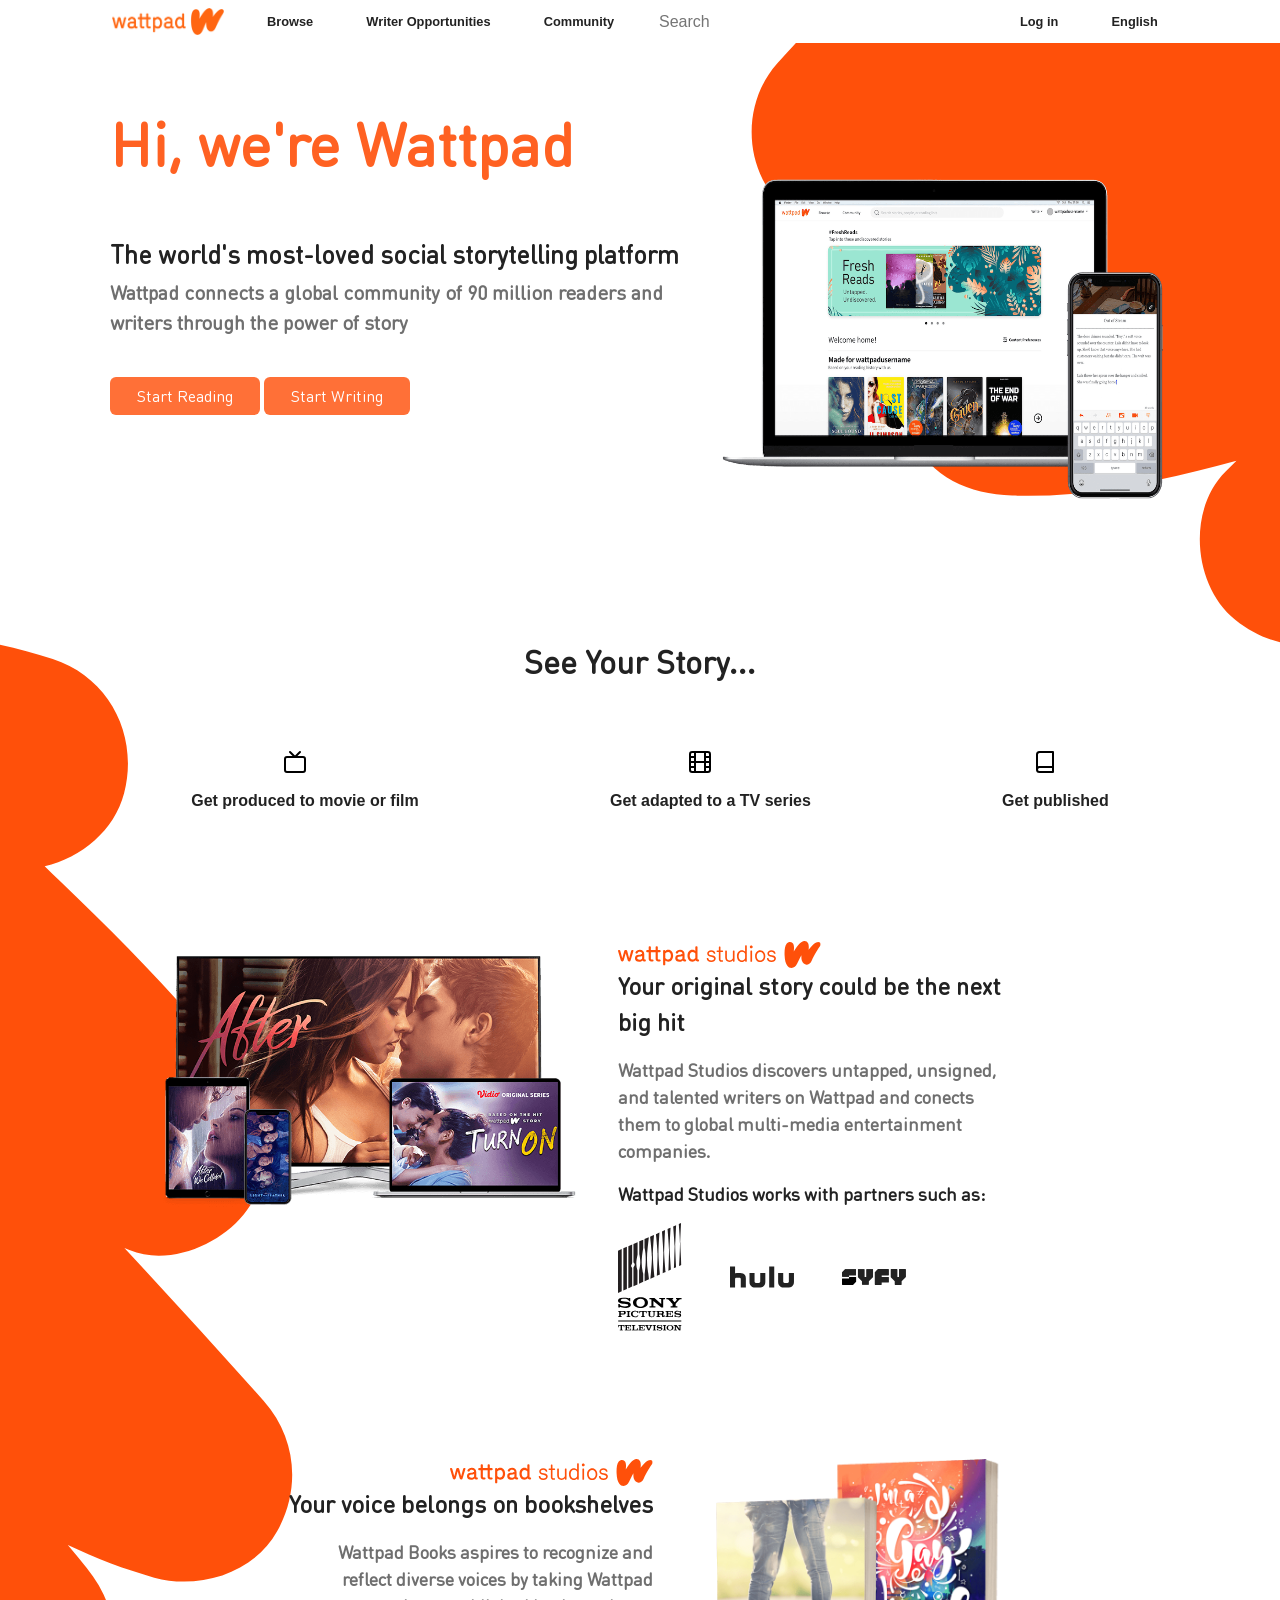
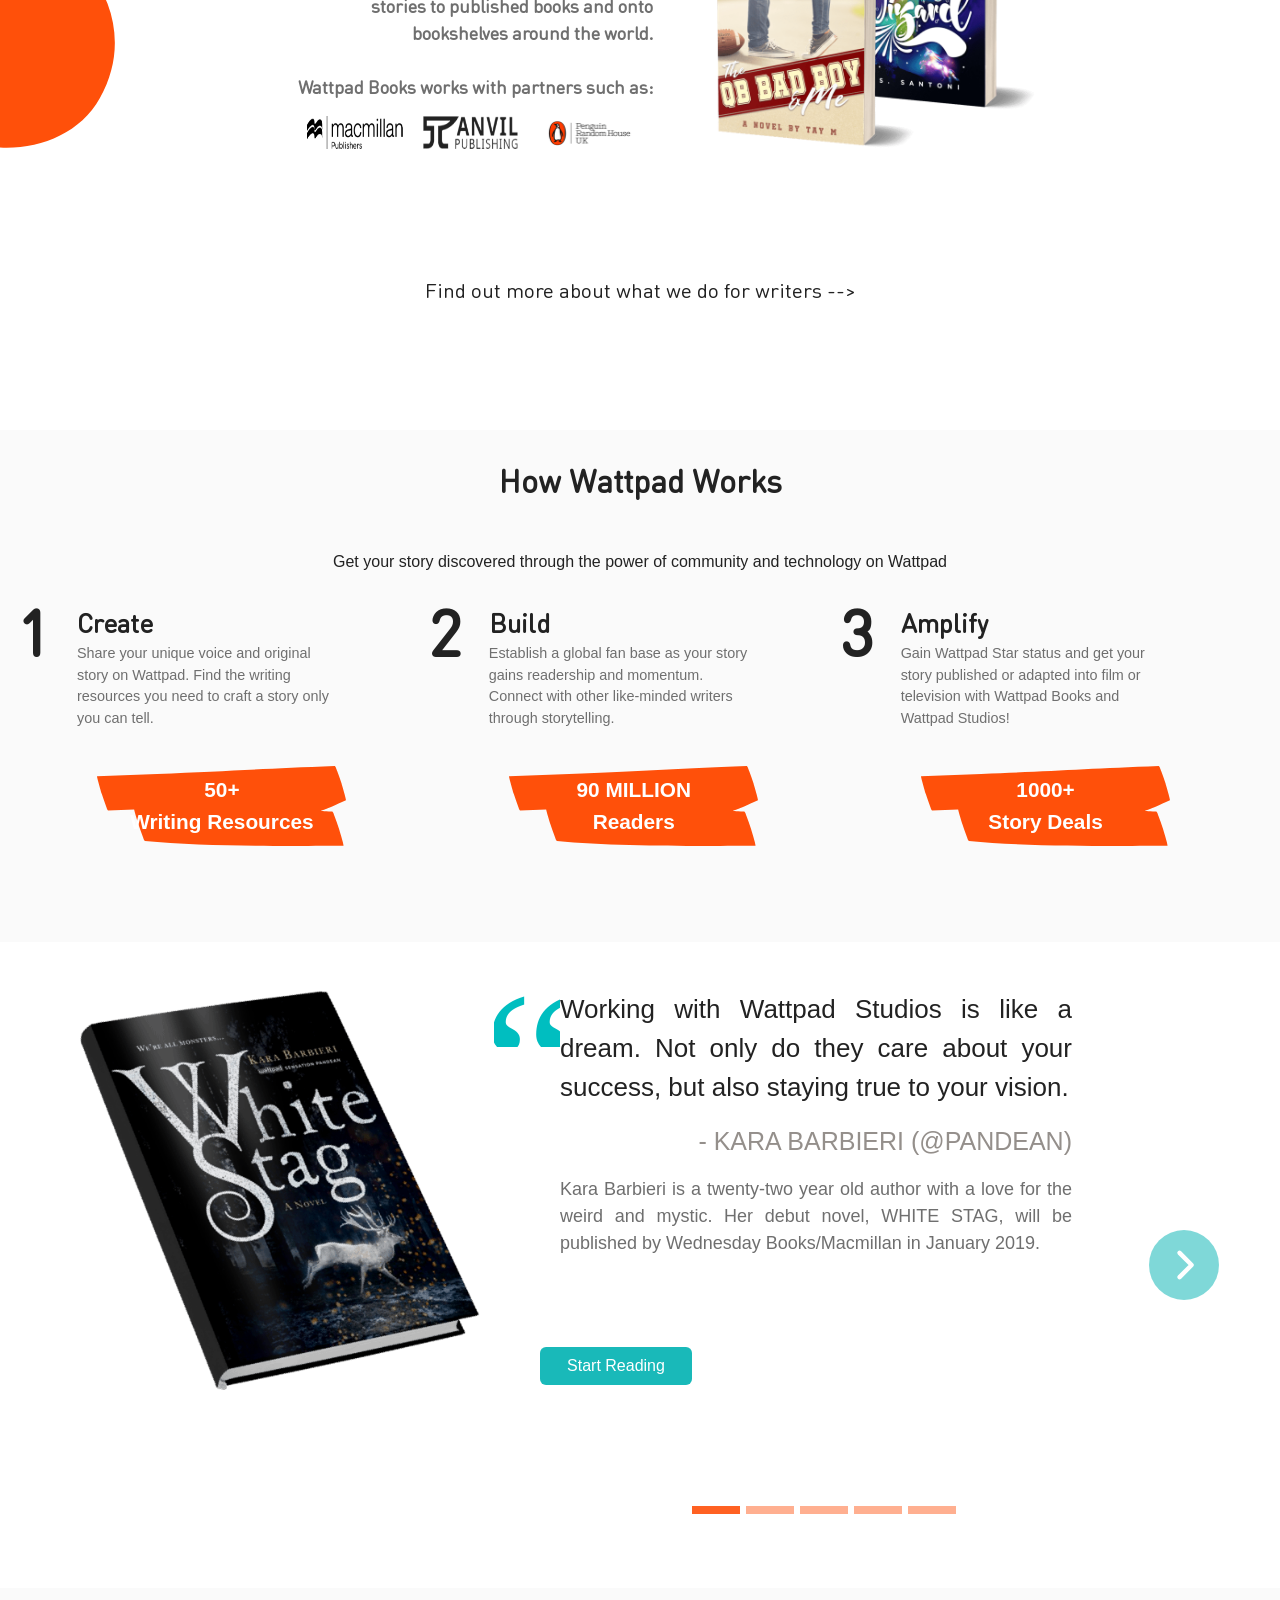
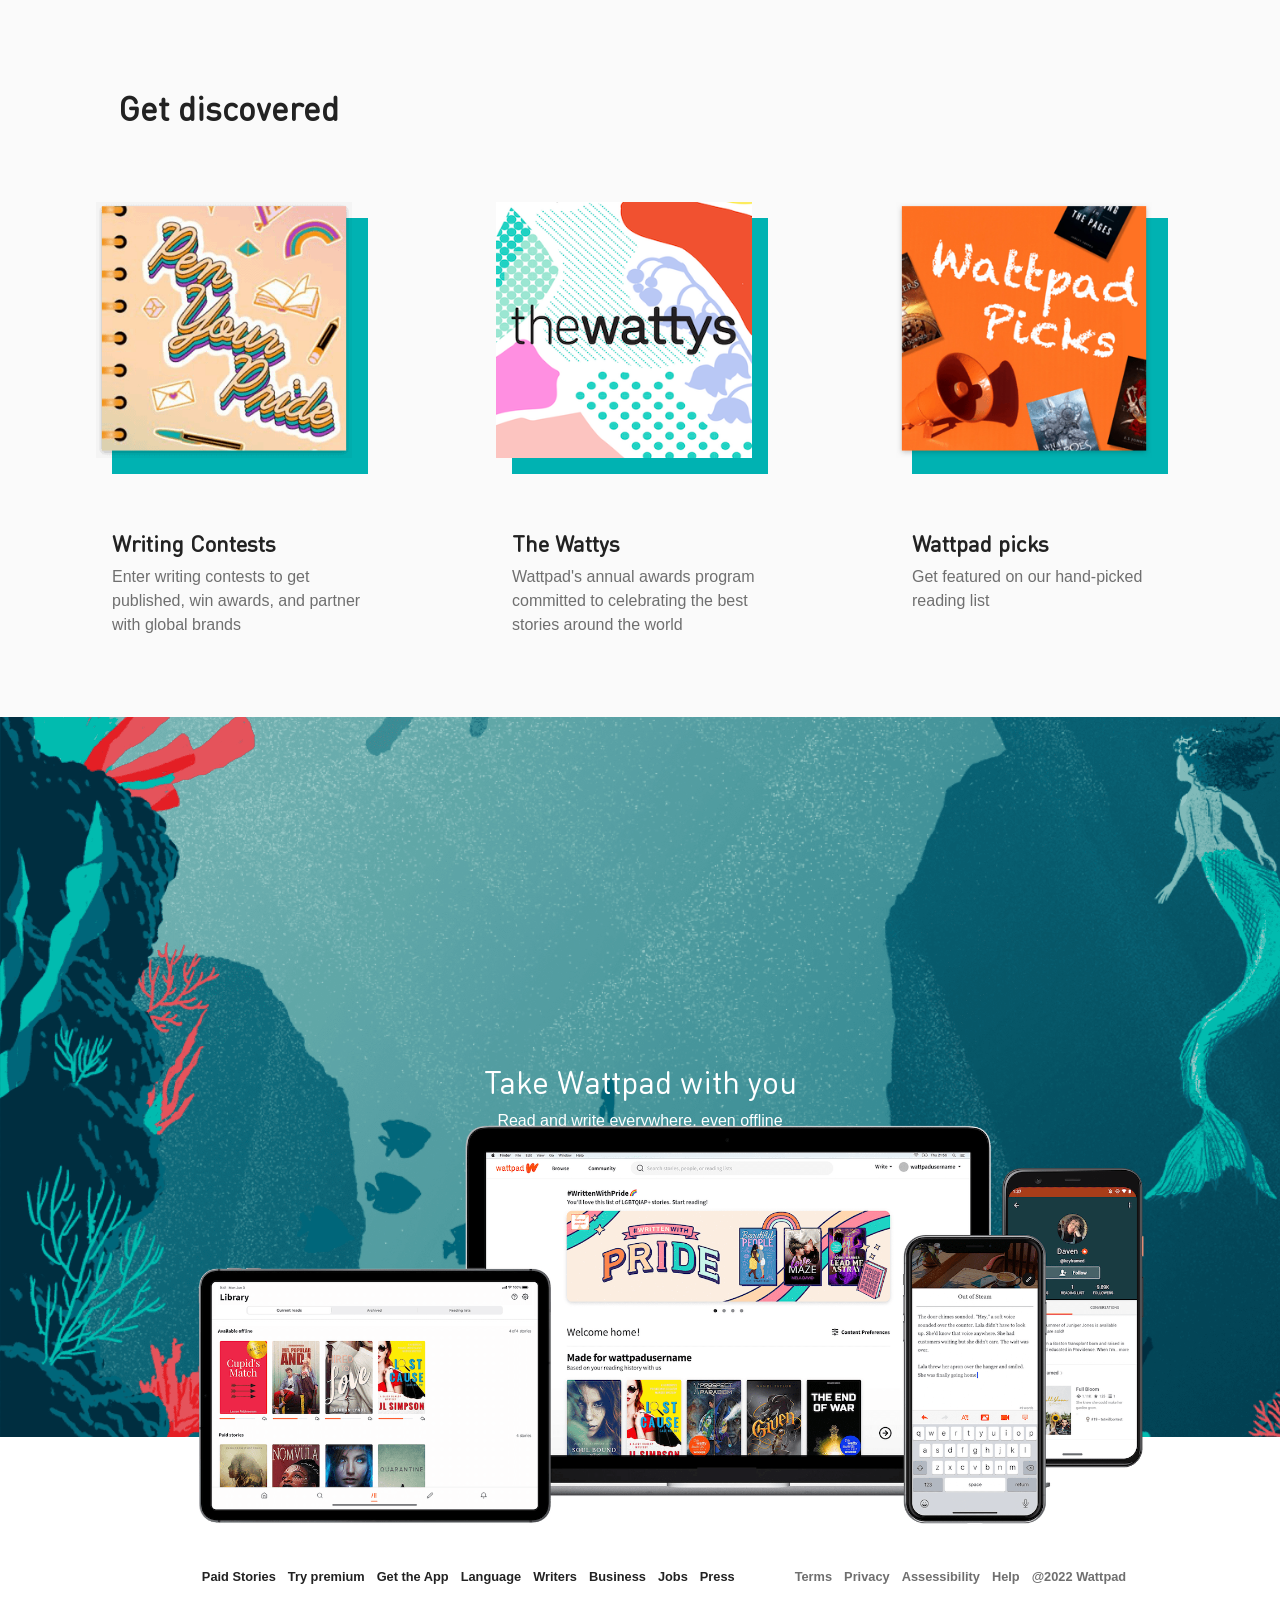
<file: src/index.html>
<!DOCTYPE html>
<html>

<head>
    <meta charset='utf-8'>
    <meta http-equiv='X-UA-Compatible' content='IE=edge'>
    <title>Wattpad - Where stories live</title>
    <meta name='viewport' content='width=device-width, initial-scale=1'>
    <link rel="icon" type="image/x-icon" href="assets/favicon.ico">
    <link rel='stylesheet' type='text/css' media='screen' href='styles.css'>
    <link rel="stylesheet" href="https://cdn.jsdelivr.net/npm/bootstrap@4.0.0/dist/css/bootstrap.min.css"
        integrity="sha384-Gn5384xqQ1aoWXA+058RXPxPg6fy4IWvTNh0E263XmFcJlSAwiGgFAW/dAiS6JXm" crossorigin="anonymous">
</head>

<body class="">
    <section class="center">
        <nav class="navbar">
            <div>
                <img class="logo" src="assets/wp-logo-orange.png" alt="wattpad logo">
            </div>
            <div class="navlink" href="#">Browse</div>
            <div class="navlink" href="#">Writer Opportunities</div>
            <div class="navlink" href="#">Community</div>
            <input class="searchbar" type="search" placeholder="Search">
            <div class="navlink" href="#">Log in</div>
            <div class="navlink" href="#">English</div>

        </nav>
    </section>


    <div class="hero">
        <div class="hero_text">
            <h1>Hi, we're Wattpad</h1>
            <h3 class="subtitle">The world's most-loved social storytelling platform</h3>
            <p class="fade_text about">Wattpad connects a global community of 90 million readers and
                writers through the power of story
            </p>
            <div class="button-wrap">
                <button>Start Reading</button>
                <button>Start Writing</button>
            </div>
        </div>

        <div>
            <img class="hero-devices" src="assets/hero-devices.png" alt="hero devices">
        </div>
    </div>


    <div class="intro">
        <div>
            <h2>See Your Story...</h2>

            <div class="intro1">
                <div class="icon-wrap">
                    <div class="symbol sym1"></div>
                    <span class="sym_subtitle">Get produced to movie or film</span>
                </div>

                <div class="icon-wrap">
                    <div class="symbol sym2"></div>
                    <span class="sym_subtitle">Get adapted to a TV series</span>

                </div>

                <div class="icon-wrap">
                    <div class="symbol sym3"></div>
                    <span class="sym_subtitle">Get published</span>
                </div>
            </div>
        </div>


        <div class="intro2">
            <div class="intro2-img">
                <img class="intro2-pic" src="assets/wattpadStudiosPoster.png" alt="wattpadStudiosPoster">
            </div>
            <div class="intro2-text">
                <img src="assets/wattpadStudiosLogo.svg" alt="wattpad studios">
                <p class="intro2-subtitle">Your original story could be the next big hit</p>
                <p class="fade_text intro2-desc">
                    Wattpad Studios discovers untapped, unsigned, and
                    talented writers on Wattpad and conects them to
                    global multi-media entertainment companies.<br>

                </p>
                <p class="intro2-desc"> Wattpad Studios works with partners such as:</p>
                <div class="partners">
                    <img class="partner" src="assets/sony.svg" alt="sony">
                    <img class="partner" src="assets/hulu.svg" alt="hulu">
                    <img class="partner" src="assets/syfy.svg" alt="svfy">
                </div>
            </div>
        </div>
        <!-- intro3 -->
        <div class="intro3">

            <div class="intro3-text">
                <img src="assets/wattpadStudiosLogo.svg">
                <p class="intro3-subtitle">Your voice belongs on bookshelves</p>
                <p class="fade_text intro3-desc">Wattpad Books aspires to recognize and reflect
                    diverse voices by taking Wattpad stories to
                    published books and onto bookshelves around the world.
                    <br><br>Wattpad Books works with partners such as:
                </p>
                <div class="partners">
                    <img class="partner" src="assets/macmillan.png" alt="sony">
                    <img class="partner" src="assets/anvil.png" alt="hulu">
                    <img class="partner" src="assets/penguin.png" alt="svfy">
                </div>
            </div>

            <div class="intro3-img">
                <img class="intro3-pic" src="assets/wattpadBooksPoster.png">
            </div>
        </div>

    </div>


    <section id="find-more">
        <a href="https://creators.wattpad.com">Find out more about what we do for writers --></a>
    </section>

    <section style="background-color: #fafafa">
        <div class="howitworksheading">
            <h2>How Wattpad Works</h2>
            <p>Get your story discovered through the power of community and technology on Wattpad</p>
        </div>
        <div class="center howitworks">
            <div class="stepContainer">

                <div class="step">
                    <div class="step-head">
                        <h2 class="count">1</h2>
                        <p class="step-description"><span class="desc_heading">Create</span><br> Share your unique voice
                            and
                            original story on Wattpad. Find
                            the writing resources you need
                            to craft a story only you can
                            tell.</p>
                    </div>
                    <div>
                        <div class="rank">
                            <p>50+</p>
                            <p>Writing Resources</p>
                        </div>
                    </div>
                </div>

                <div class="step">
                    <div class="step-head">
                        <h2 class="count">2</h2>

                        <p class="step-description"><span class="desc_heading">Build</span><br>
                            Establish a global fan base as your
                            story gains readership and momentum.
                            Connect with other like-minded writers through storytelling.
                        </p>
                    </div>
                    <div>
                        <div class="rank">
                            <p>90 MILLION</p>
                            <p>Readers</p>
                        </div>
                    </div>
                </div>

                <div class="step">
                    <div class="step-head">
                        <h2 class="count">3</h2>
                        <p class="step-description"><span class="desc_heading">Amplify</span><br>
                            Gain Wattpad Star status and get your story published
                            or adapted into film or
                            television with Wattpad Books and Wattpad Studios!</p>
                    </div>
                    <div>
                        <div class="rank">
                            <p>1000+</p>

                            <p>Story Deals</p>
                        </div>
                    </div>
                </div>


            </div>
        </div>
    </section>

    <!-- slider -->

    <div id="carouselExampleIndicators" class="carousel slide slider" data-ride="carousel">
        <ol class="carousel-indicators">
            <li data-target="#carouselExampleIndicators" data-slide-to="0" class="active"></li>
            <li data-target="#carouselExampleIndicators" data-slide-to="1"></li>
            <li data-target="#carouselExampleIndicators" data-slide-to="2"></li>
            <li data-target="#carouselExampleIndicators" data-slide-to="3"></li>
            <li data-target="#carouselExampleIndicators" data-slide-to="4"></li>
        </ol>
        <div class="carousel-inner slider_wrapper">
            <center class="carousel-item active">

                <div class="d-flex justify-center">
                    <div class="wrap_quote">
                        <div class="quote"></div>
                        <img class="d-block slider_img" width="300px" src="assets/white-stag.png" alt="white_stag">

                    </div>
                    <div style="width: 40%; ">
                        <p class="testimonial">
                            Working with Wattpad Studios is like a dream.
                            Not only do they care about your success,
                            but also staying true to your vision.
                        </p>
                        <p class="text-right text-uppercase speaker">- KARA BARBIERI (@PANDEAN)</p>
                        <p class="bio">
                            Kara Barbieri is a twenty-two year old author
                            with a love for the weird and mystic. Her debut novel,
                            WHITE STAG, will be published by Wednesday
                            Books/Macmillan in January 2019.
                        </p>
                        <button class="carousel_btn">Start Reading</button>
                    </div>
                </div>

            </center>
            <center class="carousel-item">
                <div class="d-flex">
                    <div class="wrap_quote">
                        <div class="quote"></div>
                        <img class="d-block slider_img" width="300px" src="assets/walter-boys.png" alt="walter_boys">

                    </div>
                    <div style="width: 40%;">
                        <p class="testimonial">When I joined Wattpad, I gained a second family
                            who were as passionate about reading and riting as I am.</p>
                        <p class="text-right text-uppercase speaker">- ali novak (@fallzswimmer)</p>
                        <p class="bio">
                            Ali Novak is a Wisconsin native and a graduate of the University of Wisconsin-Madison's
                            creative writing program. She started writing her debut novel My Life with the Walter Boys
                            when she as only fifteen. Since then, her work has received more than 150 million hits
                            online
                            and My Life with the Walter Boys has been optioned for television by Komixx Entertainment
                            and
                            Sony Pictures Television.
                        </p>
                        <button class="carousel_btn">Start Reading</button>
                    </div>
                </div>
            </center>
            <center class="carousel-item">
                <div class="d-flex">
                    <div class="wrap_quote">
                        <div class="quote"></div>
                        <img class="d-block slider_img" width="300px" src="assets/black-eye.png" alt="black_eye">

                    </div>
                    <div style="width: 40%;">
                        <p class="testimonial">
                            Being a Wattpad Star is the foundation for everything I do as a writer,
                            from the behind the scenes wrangling to the big, game-changing projects.</p>
                        <p class="text-right text-uppercase speaker">- BEN SOBIECK (@BENSOBIECK)</p>
                        <p class="bio">
                            Benjamin Sobieck is a Wattpad Star and editor of “The Writer’s Guide
                            to Wattpad,” published in August 2018 by Writer’s Digest Books and
                            featuring contributions by 23 Wattpad Stars, ambassadors, and staff.
                            His stories on Wattpad, such as “When the Black-Eyed Children Knock,”
                            have drawn more than 1.5 million reads.
                        </p>
                        <button class="carousel_btn">Start Reading</button>
                    </div>
                </div>
            </center>
            <center class="carousel-item">

                <div class="d-flex justify-center">
                    <div class="wrap_quote">
                        <div class="quote"></div>
                        <img class="d-block slider_img" width="300px" src="assets/feather.png" alt="feather">

                    </div>
                    <div style="width: 40%; ">
                        <p class="testimonial">
                            Having been active on Wattpad for several years,
                            I knew it would be the perfect platform for a thriller
                            with lots of cliffhangers for readers to discuss.
                            Teen horror is my passion, so I can’t wait to be able
                            to share Light as a Feather with other horror
                            aficionados on Hulu.
                        </p>
                        <p class="text-right text-uppercase speaker">- ZOE AARSEN (@ZAARSENIST)</p>
                        <p class="bio">
                            Zoe Aarsen is a graphic designer and copywriter.
                            Her first paranormal YA novel, Light as a Feather,
                            Stiff as a Board, is being published by Simon &
                            Schuster and turned into a television series on Hulu.
                        </p>
                        <button class="carousel_btn">Start Reading</button>
                    </div>
                </div>

            </center>
            <center class="carousel-item">

                <div class="d-flex justify-center">
                    <div class="wrap_quote">
                        <div class="quote"></div>
                        <img class="d-block slider_img" width="300px" src="assets/chasing-red.png" alt="chasing_red">

                    </div>
                    <div style="width: 40%; ">
                        <p class="testimonial">
                            The Wattpad Stars Program gave me opportunities
                            I never thought possible. It connected me to a world
                            that I had only imagined. I don’t know how else to
                            say it. It changed my life!
                        </p>
                        <p class="text-right text-uppercase speaker">- ISABELLE RONIN (@ISABELLERONIN)</p>
                        <p class="bio">
                            Chasing Red was one of 2016’s most-read stories on Wattpad
                            -- and that was just the beginning for this
                            Winnipeg-Manitoba-based writer. In a single year,
                            her explosive hit has racked up over 127 million reads
                            on Wattpad. Newly edited and expanded, the book was
                            split into two and hit bookstore shelves in 2017.
                        </p>
                        <button class="carousel_btn">Start Reading</button>
                    </div>
                </div>

            </center>
        </div>
        <!-- <a class="carousel-control-prev" href="#carouselExampleIndicators" role="button" data-slide="prev">
            <span class="carousel-control-prev-icon" aria-hidden="true"></span>
            <span class="sr-only">Previous</span>
        </a> -->
        <a class="carousel-control-next" href="#carouselExampleIndicators" role="button" data-slide="next">
            <span class="carousel-control-next-icon" aria-hidden="true"></span>
            <span class="sr-only">Next</span>
        </a>
    </div>

    <!-- discovery -->
    <section id="discovery">
        <h2>Get discovered</h2>
        <div class="discovery">

            <div class="discovery_section">

                <div id="stack">
                    <div class="stack">
                        <span><img src="assets/writing-contests.png" alt="contests"></span>

                    </div>

                </div>

                <div class="discoverytext">
                    <h3>Writing Contests</h3>
                    <p>Enter writing contests to get published, win awards, and partner
                        with global brands
                    </p>
                </div>

            </div>


            <div class="discovery_section">

                <div id="stack">
                    <div class="stack">
                        <span><img src="assets/wattys_avatar.png" alt="thewattys"></span>

                    </div>
                </div>
                <div class="discoverytext">
                    <h3>The Wattys</h3>
                    <p>Wattpad's annual awards program committed to celebrating the best
                        stories around the world
                    </p>
                </div>

            </div>


            <div class="discovery_section">

                <div id="stack">
                    <div class="stack">
                        <span><img src="assets/wp-picks.png" alt="picks"></span>
                    </div>


                    <div class="discoverytext">
                        <h3>Wattpad picks</h3>
                        <p>Get featured on our hand-picked reading list</p>

                    </div>
                </div>
            </div>
        </div>
    </section>



    <!-- footer -->
    <section class="">
        <div class="footer">
            <div class="footer-wrap">
                <h2>Take Wattpad with you</h2>
                <p>Read and write everywhere, even offline</p>
                <div class="button-wrap center-button">
                    <button>Start Reading</button>
                    <button>Start Writing</button>
                </div>
            </div>
            <img class="" src="assets/footer-devices.png" alt="">


        </div>

    </section>



    <section class="footer_end">

        <div>
            <p>Paid Stories</p>
            <p>Try premium</p>
            <p>Get the App</p>
            <p>Language</p>
            <p style="border-right: 2px thin #aaa">Writers</p>

            <p>Business</p>
            <p>Jobs</p>
            <p>Press</p>
        </div>

        <div>
            <p class="fade_text">Terms</p>
            <p class="fade_text">Privacy</p>
            <p class="fade_text">Assessibility</p>
            <p class="fade_text">Help</p>
            <p class="fade_text">@2022 Wattpad</p>
        </div>

    </section>

    <script src="https://code.jquery.com/jquery-3.2.1.slim.min.js"
        integrity="sha384-KJ3o2DKtIkvYIK3UENzmM7KCkRr/rE9/Qpg6aAZGJwFDMVNA/GpGFF93hXpG5KkN"
        crossorigin="anonymous"></script>
    <script src="https://cdn.jsdelivr.net/npm/popper.js@1.12.9/dist/umd/popper.min.js"
        integrity="sha384-ApNbgh9B+Y1QKtv3Rn7W3mgPxhU9K/ScQsAP7hUibX39j7fakFPskvXusvfa0b4Q"
        crossorigin="anonymous"></script>
    <script src="https://cdn.jsdelivr.net/npm/bootstrap@4.0.0/dist/js/bootstrap.min.js"
        integrity="sha384-JZR6Spejh4U02d8jOt6vLEHfe/JQGiRRSQQxSfFWpi1MquVdAyjUar5+76PVCmYl"
        crossorigin="anonymous"></script>

</body>

</html>
</file>
<file: src/styles.css>
@font-face {
    font-family: DinRound;
    src: url(fonts/DINRoundPro.woff);
}

@font-face {
    font-family: source;
    src: url(fonts/SourceSansPro-Regular.woff);
}

body {
    margin: 0;
    overflow-x: hidden;
}

.center {
    display: flex;
    justify-content: center;
}

.navbar {
    padding-top: 1em;
    background-color: white;
    color: #222222;
    width: 85%;
    display: inline-flex;
    justify-content: space-around;

    /* height: 3em; */
}

.navlink {
    text-decoration: none;
    color: #222222;
    padding: 0 0.8em;
    font-size: 0.8em;
    font-weight: bold;
}

h1 {
    font-size: 60px;
    font-weight: 900;
    color: #ff6122;
    font-family: DinRound;
}

.searchbar {
    height: 1.7em;
    width: 20em;
    border: 0;
    /* padding-top: -1em; */

    font-size: 1em;
}

.logo {
    width: 7em;
    height: 1.7em;
}

/* hero section */
.hero {
    display: flex;
    justify-content: center;
    background-color: #fff;
    background-image: url(assets/topRightPortal.svg);
    background-position: right top;
    background-repeat: no-repeat;
    background-size: auto 100%;
   height: 600px;
    /* padding: 6.25em 0 3.7em;
    margin: 0 0 0 6em; */
    
    font-family: DinRound;
    width: 100%;
}
.hero .hero_text {
    margin-left: 5em;
    margin-top: 4em;
    width: 50%;
}
.hero h1 {
    color: #ff6122;
    font-weight: bolder;
    font-size: 60px;
    font-weight: 900;
    color: #ff6122;
    font-family: DinRound;
    margin-bottom: 1em;
}

.hero .subtitle {
    color: #222;
    font-size: 25px;
    width: 90%;
    font-weight: 600;
}

.hero .about {
    font-size: 20px;
    width: 90%;
    font-weight: 600;
    margin-bottom: 40px;
}

.fade_text {
    color: #6f6f6f;
}

.button-wrapper {
    display: flex;
    /* justify-content: space-around; */
}

button {
    background-color: #ff6122;
    color: white;
    border: transparent;
    padding: 5px 25px;
    font-size: 1em;
    border-radius: 6px !important;
    line-height: 30px;
    border: 2px solid transparent !important;
    margin-right: 1em;
}

.hero-devices {
    width: 100%;
    height: 70%;
    margin-top: 8em;
    margin-left: -8em;
}

/* intro section */
.intro {
   
    width: 100%;
    color: #222;
   
    background-color: #fff;
    background-image: url(assets/bottomLeftPortal.svg);
    background-position: left top;
    background-repeat: no-repeat;
    background-size: auto 100%;
    text-align: center;
    
}

.intro h2 {
    margin-bottom: 2em;
    color: #222;
    font-family: DinRound;
    font-weight: 700;
}

.intro1 {
    display: flex;
    flex-direction: row;
    justify-content: space-evenly;
    flex-wrap: wrap;
    /* margin: 0 0 0 6em; */

}

.intro1 .sym_subtitle {
    font-weight: 600;
    padding-left: 20px;
}

.symbol {
    width: 2em;
    height: 2em;
    padding: 0;
    padding-left: 100%;
    margin-bottom: 0.7em;
}

.sym1 {
    background: url(assets/tv-icon.svg) center no-repeat;
}

.sym2 {
    background: url(assets/reel-icon.svg) center no-repeat;

}

.sym3 {
    background: url(assets/book-icon.svg) center no-repeat;
}

.icon-wrap {
    display: flex;
    flex-direction: column;
    justify-content: center;
    text-align: center;
    /* margin: 0 8em; */
}

.intro2 {
    display: inline-flex;
    flex-direction: row;
    width: 100%;
    margin-top: 8em;
    /* border:4px solid  #ff6122; */
    margin-left: 8em;
    font-family: DinRound;

}

.intro2-img {
    width: 32%;
}

.intro2-text {
    text-align: left;
    justify-content: left;
    padding-right: 12em;
    margin-left: 5em;
    width: 45%;
}

.intro2-pic {
    width: 30em;
}

.intro3 {
    font-family: DinRound;
    width: 85%;
    display: flex;
    margin-left: 11em;
    margin-top: 8em;
}

.intro3-img {
    width: 32%;
}

.intro3-pic {
    width: 20em;
}

.intro3-text {
    text-align: right;
    flex-direction: row;
    justify-content: left;
    padding-right: 3em;
    margin-left: 7em;
    width: 38%;
}

.intro2-subtitle {
    font-size: 24px;
    font-weight: 600;
}

.intro2-desc {
    font-size: 18px;
    font-weight: bold;
}

.intro2 .partners {
    display: flex;
}

.intro2 .partner {
    width: 4em;
    margin-right: 3em;
}

.intro3-subtitle {
    font-size: 24px;
    font-weight: 600;
}

.intro3-desc {
    font-size: 18px;
    font-weight: 600;
}

.intro3 .partners {
    display: flex;
    justify-content: space-evenly;
}

.intro3 .partner {
    width: 6em;

}

/* find more link section */
#find-more {
    text-align: center;
    padding: 6em;
    font-size: 1.3em;
    font-family: DinRound;
}

#find-more a {
    color: #222;
}

/* how it works */
.howitworks {
    background-color: #fafafa;
    padding-bottom: 6em;
}

.howitworksheading p {
    padding: 0 10px 0 10px;
}

.howitworksheading {
    width: 100%;
    background-color: #fafafa;
    margin-bottom: 0;
    padding-top: 2em;
    text-align: center;
    color: #222;

}

.howitworksheading h2 {
    padding-bottom: 1.3em;
    font-size: 2em;
    font-family: DinRound;
    font-weight: 600;
}

.stepContainer {
    display: flex;
    flex-wrap: wrap;
    width: 100%;
    margin-left: 1em;
    margin-right: 1em;
}

.step-head {
    display: flex;
    height: 4em;
    width: 80%;
    margin-bottom: 7em;

}

.rank {
    width: 100%;
    height: 5em;
    text-align: center;
    position: relative;
    display: flex;
    flex-direction: column;
    justify-content: center;
    background-image: url(assets/portalbg1.svg);
    background-repeat: no-repeat;
    background-size: auto 100%;
    background-position: center;
    padding: 16px 0;
    color: #fff;
}

.rank p {
    margin: 0;
    font-size: 1.3em;
    font-weight: 600;
}

.step {
    display: flex;
    flex-direction: column;
    flex-basis: 33%;
    padding: 0;
}

.count {
    font-size: 4em;
    line-height: normal;
    margin-right: 27px;
    font-weight: 700;
    color: #222;
    font-family: DinRound;
}

.step-description {
    padding-top: 1em;
    font-size: 0.9em;
    color: #6f6f6f;
}

.desc_heading {
    color: #222;
    font-size: 1.8em;
    font-weight: 600;
    font-family: DinRound;
}

/* footer */
.footer {
    background-image: url(assets/wattpad-wall.png);
    background-repeat: no-repeat;
    background-size: cover;
    color: white;
    align-items: center;
    align-content: center;
    text-align: center;
    position: relative;
    height: 45em;
}

.footer-wrap {
    display: flex;
    flex-direction: column;
    align-items: center;
}

.footer-wrap h2 {
    margin-top: 3em;
    font-family: DinRound;
}

.footer img {
    height: 26em;
    position: absolute;
    bottom: -6em;
    right: 8em;
}

/* discovery */
#discovery {
    background-color: #fafafa;
}

#discovery h2 {
    font-family: DinRound;
    padding-top: 3em;
    margin-left: 3.5em;
    margin-bottom: 1.7em;
    font-size: 2.1em;
    font-weight: 600;
    color: #222;
}

.discovery {
    display: flex;
    justify-content: space-evenly;
    flex-wrap: wrap;
    position: relative;
}


.discovery .stack {
    width: 16em;
    height: 16em;
    background-color: #00b2b2;
    position: relative;
    z-index: 1;

}

.discovery img {
    width: 16em;
    right: 1em;
    bottom: 1em;
    position: absolute;
}

.discovery .discoverytext {
    /* font-size: 0.8em; */
    width: 16em;
    margin-top: 3.5em;
}

.discovery .discoverytext p {

    color: #6f6f6f;
}

.discovery h3 {
    font-size: 1.4em;
    color: #222;
    font-family: DinRound;
    font-weight: 800;
}

.discovery h3:hover {
    color: #00b2b2;
}

.discovery .discovery_section {
    display: flex;
    flex-direction: column;
    margin: 2em;
    margin-bottom: 4em;

}


/* buttons */
button {
    opacity: 0.9;
}

button:hover {
    opacity: 1;
}

/* footer end section*/
.footer_end {
    padding-top: 60px;
    background-color: white;
    bottom: 0;
    display: flex;
    justify-content: center;
    flex-wrap: wrap;
}

.footer_end div {
    color: #222;
    display: flex;
    justify-content: space-between;
    margin-left: 3em;
    margin-top: 4em;
    margin-bottom: 1em;
}

.footer_end div p {
    padding: 6px;
    font-size: 0.8em;
    font-weight: 600;
}

/* slider section */
.slider_img {
    margin-left: 5em;
    margin-right: 5em;
    height: 400px !important;
    width: 400px !important;
}

.slider {
    margin-bottom: 3em;
    margin-top: 3em;
}

.slider .testimonial {
    color: #222;
    font-size: 26px;
    text-align: justify;
}

.slider .speaker {
    color: #948f8b;
    text-transform: uppercase;
    font-size: 25px;
    text-align: right;
}

.slider_indicator {
    background-color: #ff6122;
}

.carousel-indicators {
    margin-left: 35em !important;

}

.carousel-indicators li {
    background-color: #ff6122 !important;
    opacity: 0.5 !important;
    width: 3em !important;
    height: 0.5em !important;
}

.carousel-indicators .active {
    background-color: #ff6122 !important;
    opacity: 1 !important
}

.carousel_btn {
    background-color: #00b2b2;
    border-radius: 7px;
    margin-left: -25em;
    /* margin-right: 5em; */
}

.slider .bio {
    margin-bottom: 5em;
    color: #6f6f6f;
    font-size: 18px;
    text-align: justify;
}

.carousel-control-next-icon {
    background-image: url(assets/next-btn.svg) !important;
    height: 70px !important;
    width: 70px !important;
}

.slider .slider_wrapper {
    height: 550px;
}

/* quotes */
.quote {
    content: "";
    width: 66px;
    height: 77px;
    background: url(assets/quote.svg) no-repeat;
    background-size: 100%;
    position: absolute;
    top: 0;
    right: 0;
}

.wrap_quote {
    position: relative;
}
@media (max-width: 1300px) {
    .hero-devices {
        width: 90%;
        height: 56%;
        margin-top: 8em;
        margin-left: -2em;
    }
}
@media (max-width: 1250px) {
    #discovery h2 {
        margin-left: 2.5em;
    }
}

@media (max-width: 1100px) {
    .hero-devices {
        width: 96%;
        margin-top: 7em;
        height: 48%;
        margin-left: -1em;
    }
    .hero_text {
        width: 75% !important;
    }
    .intro2-pic {
        width: 25em;
    }

    .intro2-text {
        padding-right: 1em;
    }

    .footer img {
        height: 23em;

        bottom: -5em;

    }
}




@media (max-width: 1000px) {
    .hero_text {
        width: 125%;
    }
    .slider_img {
        margin-left: 3em;
        margin-right: 3em;
        height: 200px !important;
        width: 200px !important;
    }

    .slider {
        margin-bottom: -3em;
        margin-top: 1em;
    }

    .slider .testimonial {

        font-size: 18px;

    }

    .slider .speaker {

        font-size: 16px;

    }

    .slider_indicator {
        background-color: #ff6122;
    }

    .carousel-indicators {
        margin-left: 12em !important;
        margin-bottom: 8em !important;

    }

    .carousel-indicators li {
        background-color: #ff6122 !important;
        opacity: 0.5 !important;
        width: 1.5em !important;
        height: 0.5em !important;
    }



    .slider .bio {
        margin-bottom: 0.8em;
        color: #6f6f6f;
        font-size: 13px;

    }

    .carousel-control-next {

        width: 40% !important;
    }

    .carousel-control-next-icon {
        background-image: url(assets/next-btn.svg) !important;
        height: 70px !important;
        width: 70px !important;
    }

    .slider .slider_wrapper {
        height: 430px;
    }

    /* quotes */
    .quote {
        width: 53px;
    }

    .footer img {
        height: 21em;


        right: 8em;
    }
}

@media (max-width: 950px) {
    .rank {
        margin-top: 1em;
    }
    .hero {
        background-size: auto 80%;
    }
    .hero_text {
        margin-left: 3em !important;
    }
    .hero-devices {
        width: 87%;
        margin-left: 0;
    }
    .intro2-pic {
        width: 20em;
    }
    .intro3-pic {
        width: 15em;
    }
    .intro3 .partner {
        margin-right: 0.9em;
    }
    .intro2-text {
        width: 39%;
    }
    .footer img {
        height: 18em;

        bottom: -4em;
        right: 8em;
    }

    #discovery h2 {
        text-align: center;
    }


}

@media (max-width: 820px) {
    .rank {
        margin-top: 3.7em;
    }
    .step-description {
        margin-bottom: 2em;
    }
    .step {
        margin-left: 3em;

        margin-right: 3em;
    }

    .hero {
        background-size: auto 77%;
    }

    .intro3-pic {
        width: 15em;
    }

    .intro2-text {
        padding-right: 6em;
    }

    .intro3-text {
        margin-left: 0;

    }

    .intro2-subtitle {
        font-size: 16px;
    }

    .intro2-desc {
        font-size: 11px;
    }

    .intro3-subtitle {
        font-size: 16px;
    }

    .intro3-desc {
        font-size: 11px;
    }

    .footer img {
        height: 14em;
        bottom: -3em;
    }

}

@media (max-width: 713px) {
    .hero_text {
        margin-left: 2em !important;
    }
    .carousel-indicators {
        margin-bottom: 4em !important;

    }
    /* .hero-devices {
        width: 96%;
        
       
        height: 41%;
        
    } */
    .hero h1 {
        font-size: 39px;
    }

    .hero .subtitle {
        font-size: 14px;
    }

    .hero .about {
        font-size: 12px;
    }
    button {
        margin-bottom: 1em !important;
    }
    .step-description {
        width: 30em;
    }

    .rank {
        background-size: auto 130%;
        margin-top: -3.3em;
    }

    .intro2-img {
        margin-left: -2em;
    }

    .hero {
        background-size: auto 54%;
    }

    .intro {
        background-size: auto 64%;
    }

    .slider .slider_wrapper {
        height: 500px;
    }
}

@media (max-width: 670px) {
    .intro2-text {
        width: 48%;
    }
    .quote {
        width: 43px;
    }

    .intro2-pic {
        width: 17em;
    }

    .intro2-img {
        margin-left: -2em;
    }

    .intro2-subtitle {
        font-size: 18px;
    }

    .intro2-desc {
        font-size: 11px;
    }

    .intro3-subtitle {
        font-size: 18px;
    }

    .intro3-desc {
        font-size: 11px;
    }

    .intro3-text {
        text-align: right;
        flex-direction: row;
        justify-content: left;
        padding-right: 1em;
        margin-left: -23px;
        width: 58%;
    }

    .intro3-pic {
        width: 11em;
    }

    .hero {
        margin: 0 0 0 0.5em;
    }

    .slider .slider_wrapper {
        height: 500px;
    }

    .slider_img {
        margin-left: 3em;
        margin-right: 3em;
        height: 175px !important;
        width: 175px !important;
    }

    .footer img {
        height: 13em;

        bottom: -3em;
        right: 5em;
    }
}

@media (max-width: 660px) {
    .intro2 .partner {
        width: 2.3em;
        margin-right: 1em;
    }
    .intro3-text {
        width: 45%;
    }
    #discovery h2 {
        text-align: center;
        margin-left: -0.8em;
    }

    .rank {
        margin-top: -3em;
        background-size: auto 111%;
    }
    .intro3 .partner {
        margin-right: 0.9em;
        width: 3em;
    }
}

@media (max-width: 590px) {
    .hero_text {
        margin-left: 1em !important; 
       
            width: 95% !important;
        
    }
    .intro1 {
        flex-direction: column;
    }
    .icon-wrap {
        margin-bottom: 3em;
    }
    .intro2-text {
        margin-left: 0;
        padding-right: 2.8em;
    }
    .intro2-pic {
        width: 15em;
        margin-left: -6em;
    }
    .intro2 .partner {
        margin-right: 0.5em;
        width: 2em;
    }
    .hero-devices {
        width: 109%;
    height: 32%;
        margin-right: 0;
        margin-left: -3em;
    }

    .hero h1 {
        font-size: 39px;
    }

    .hero .subtitle {
        font-size: 14px;
    }

    .hero .about {
        font-size: 12px;
    }

    .intro3-text img, .intro2-text img {
        width: 10em;
    }

    .intro3-text {
        margin-left: -92px;
    }
    .intro3 .partner {
        width: 3em
    }
    .carousel-control-next-icon {
        height: 40px !important;
        width: 40px !important;
    }

    .slider .slider_wrapper {
        height: 400px;
    }

    .carousel-control-next {
        width: 18% !important;
    }

    .rank {
        margin-top: -4em;
        background-size: auto 85%;
    }

    .slider .testimonial {

        font-size: 13px;
        font-weight: 600;

    }

    .slider .speaker {

        font-size: 13px;

    }

    .footer_end div {
        margin: 0;
    }

    .footer_end div p {
        padding: 0.2em;
        font-size: 0.7em;
    }

    .hero {

        background-size: auto 47%;
    }


    .carousel-indicators {
        margin-left: 12em !important;

    }





    .slider .bio {

        font-size: 11px;

    }

    .slider_img {
        margin-left: 1em;
        margin-right: 1.5em;
    }

    .footer img {
        height: 10.2em;

        right: 2em;
    }
}

@media (max-width: 470px) {
    .slider_img {
        width: 120px !important;
        height: 120px !important;
    }
    .quote {
        width: 33px !important;
    }
    .hero-devices {
        margin-left: -2em;
    }
    .intro2-pic {
        width: 14em;
        margin-left: -6.4em;
    }
    .intro2-text {
        margin-left: -1em;
    }
    .intro2 .partner {
        width: 2em;
    }
    .step-description {
        width: 25em;
    }

    .rank {
        background-size: auto 96% !important;
        margin-top: -1em;
    }
    .slider .slider_wrapper {
        height: 500px;
    }
    .slider .carousel_btn {
        margin-left: 0;
        font-size: 11px;
    }
    .carousel-control-next {
        width: 10% !important;
    }

    .footer {
        height: 37em;
    }

    .footer img {
        height: 9em;
        bottom: -2em;
        right: 3em;
    }

    .footer_end div {
        display: table-column;
    }

    .footer_end div p {
        font-size: 1em;
    }
    .carousel-indicators {
        margin-bottom: 3.5em !important;

    }
    .carousel-control-next-icon {
        margin-left: -3em;
       
    }
}

@media (max-width: 406px) {
    .intro {
        background-color: red;
    }
    .intro2-text img, .intro3-text img {
        width: 8em;
    }
    .slider {
        height: 520px;
    }
    .carousel-indicators {
        margin-bottom: 3em !important;

    }
    .intro2 .partner {
        margin-right: 0.5em;
        width: 1.4em;
    }
    .intro2-pic {
        width: 11.5em;
        margin-left: -7em;
    }
    .intro3-pic {
        width: 8em;
    }
    .intro3-text {
        margin-left: -125px;
    }
    .intro3 .partner {
        width: 3em;
    }
    .intro2-text {
        margin-left: -2em;
        width: 50%;
    }
    .step-description {
        width: 20em;
    }
   
    .rank {
        background-size: auto 96% !important;
        margin-top: -1em;
    }
    .rank p {
        font-size: 0.9em;
    }

    .footer img {
        height: 8.5em;
        right: 2em;
    }
}

@media (max-width: 365px) {
    .slider .slider_wrapper {
        height: 550px;
    }
}

@media (max-width: 365px) {
    .hero_text {
        margin-left: 0.4em !important;
    }
    .slider .slider_wrapper {
        height: 600px;
    }

    .footer img {
        height: 7.5em;
    }

    .step-description {
        width: 16em;
    }

    .rank {
        background-size: auto 83% !important;
        margin-top: 0;
    }
    .hero-devices {
        margin-left: -2.3em;
    }
    .slider {
        height: 580px;
    }
    .intro {
        background-size: auto 53%;
    }
}

@media (max-width: 335px) {
    .hero {
        background-size: auto 40%;
    }
    
    .intro2-pic {
        margin-left: -6em;
    }
    .intro2-text {
        margin-left: -9px;
        
    }
    .intro2-text img {
        width: 6.8em;
    }
    .footer img {
        height: 7em;
        right: 1.3em;
    }

    button {
        margin-bottom: 1em;
    }
    .intro2-subtitle, .intro3-subtitle {
        font-size: 15.5px;
    }
}
</file>
